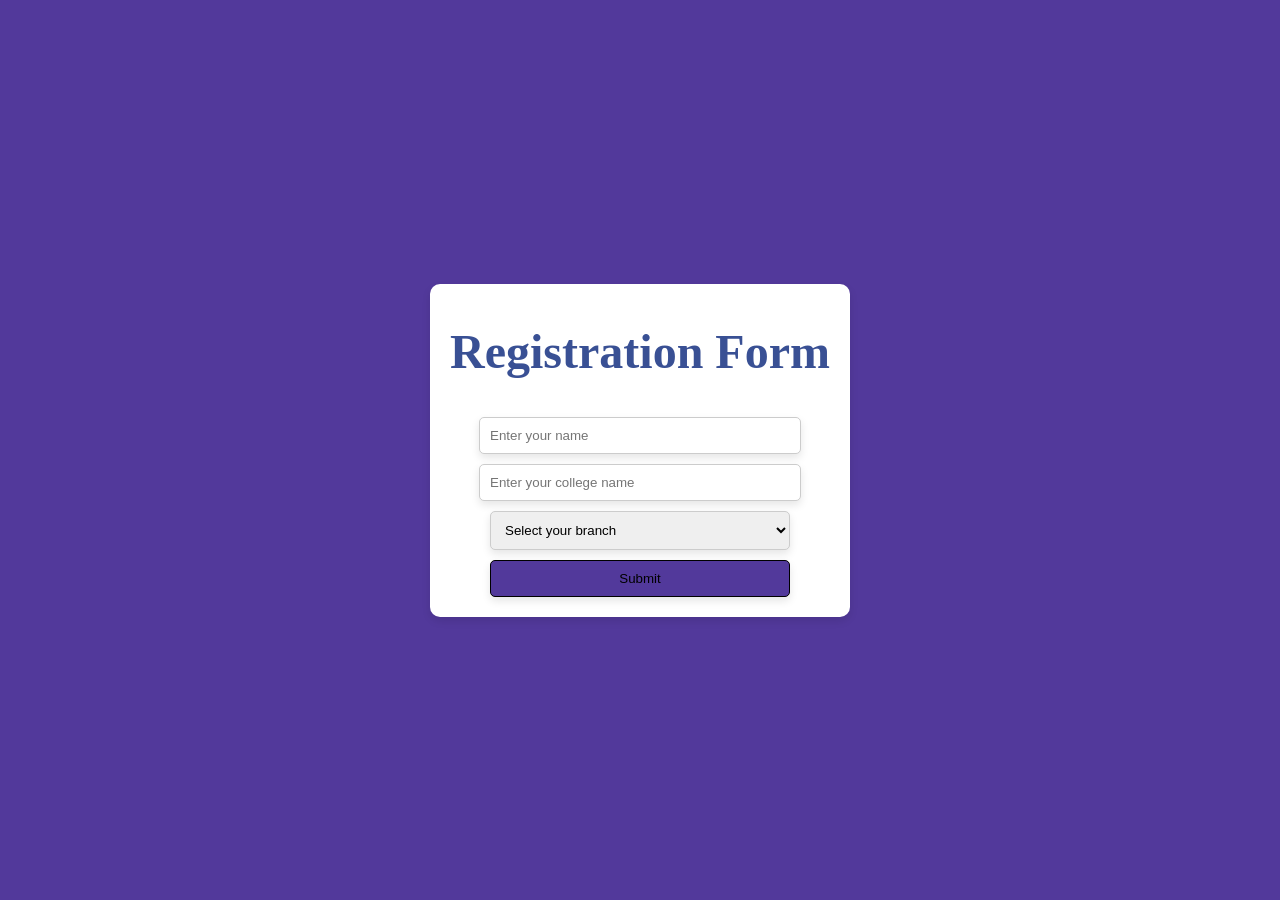
<file: 25ESKCA026/Day7/index.html>
<!DOCTYPE html>
<html lang="en">
<head>
    <meta charset="UTF-8">
    <meta name="viewport" content="width=device-width, initial-scale=1.0">
    <title>registration form</title>
    <link rel="stylesheet" href="style.css">
</head>
<body>
   <div class="container">
    <form action="registration.php" method="POST">
        
        <div class="details">
          <h1>Registration Form</h1>  
<br>
            <!-- Form details go here -->
             <input type="text" name="name" id="txtname" placeholder="Enter your name" required>
             <input type="text" name="college" id="clg" placeholder="Enter your college name" required>
        
            
                <select name="branch" id="branch" required>
                    <option value="">Select your branch</option>
                    <option value="CSE">CSE</option>
                    <option value="ECE">ECE</option>
                    <option value="EEE">EEE</option>
                    <option value="MECH">MECH</option>
                </select>
                <button type="submit" name="submit">Submit</button>
            </div>
    </form>
   </div> 
</body>
</html>
</file>
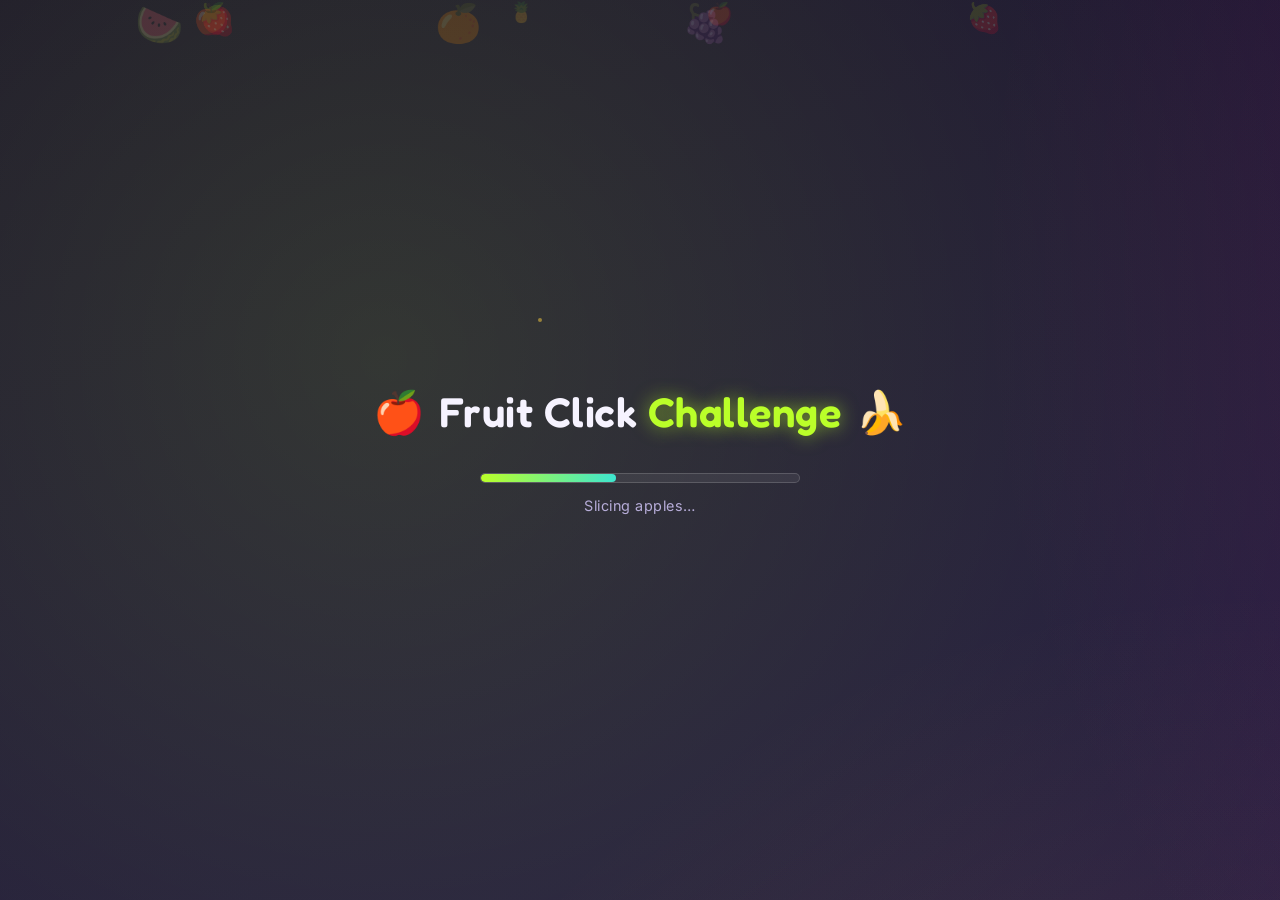
<file: 25ESKCA026/Day4/Fruit game/index.html>
<!DOCTYPE html>
<html lang="en">
<head>
<meta charset="UTF-8">
<meta name="viewport" content="width=device-width, initial-scale=1.0, maximum-scale=1.0, user-scalable=no, viewport-fit=cover">
<title>Fruit Click Challenge</title>
<link rel="preconnect" href="https://fonts.googleapis.com">
<link rel="preconnect" href="https://fonts.gstatic.com" crossorigin>
<link href="https://fonts.googleapis.com/css2?family=Fredoka:wght@400;500;600;700&family=Inter:wght@400;500;600;700;800&display=swap" rel="stylesheet">
<link rel="stylesheet" href="style.css">
</head>
<body>

<!-- ================= BACKGROUND LAYERS ================= -->
<div class="bg-gradient" id="bgGradient"></div>
<div class="bg-fruits" id="bgFruits"></div>
<div class="bg-particles" id="bgParticles"></div>

<!-- ================= APP ROOT ================= -->
<div id="app">

  <!-- ============ 1. SPLASH SCREEN ============ -->
  <section class="screen splash-screen active" id="screen-splash">
    <div class="splash-content">
      <div class="splash-logo">
        <span class="fruit-emoji spin-slow">🍎</span>
        <h1 class="logo-title">Fruit Click <span class="accent">Challenge</span></h1>
        <span class="fruit-emoji spin-slow-rev">🍌</span>
      </div>
      <div class="loader-track">
        <div class="loader-bar" id="loaderBar"></div>
      </div>
      <p class="loader-label" id="loaderLabel">Loading juicy goodness…</p>
    </div>
  </section>

  <!-- ============ 2. HOME MENU ============ -->
  <section class="screen home-screen" id="screen-home">
    <div class="floating-fruits-layer" id="homeFloatingFruits"></div>
    <div class="home-content">
      <div class="game-logo-wrap">
        <h1 class="game-logo">
          <span class="logo-line1">FRUIT CLICK</span>
          <span class="logo-line2">CHALLENGE</span>
        </h1>
        <div class="logo-underglow"></div>
      </div>

      <div class="home-stats">
        <div class="chip">🏆 Best: <span id="homeHighScore">0</span></div>
        <div class="chip" id="homeDifficultyChip">🎯 Medium</div>
      </div>

      <nav class="menu-buttons">
        <button class="btn btn-primary btn-lg ripple" data-nav="game" data-action="play">
          <span class="btn-icon">▶</span> Play
        </button>
        <button class="btn btn-secondary ripple" data-nav="settings">
          <span class="btn-icon">⚙</span> Settings
        </button>
        <button class="btn btn-secondary ripple" data-nav="leaderboard">
          <span class="btn-icon">🏆</span> Leaderboard
        </button>
        <button class="btn btn-secondary ripple" data-nav="howto">
          <span class="btn-icon">❔</span> How to Play
        </button>
      </nav>

      <button class="icon-btn mute-toggle ripple" id="homeMuteBtn" title="Mute">🔊</button>
    </div>
  </section>

  <!-- ============ 3. SETTINGS ============ -->
  <section class="screen settings-screen" id="screen-settings">
    <div class="panel">
      <header class="panel-header">
        <button class="icon-btn back-btn ripple" data-nav="home">←</button>
        <h2>Settings</h2>
        <span class="panel-header-spacer"></span>
      </header>

      <div class="panel-body">
        <div class="setting-group">
          <h3>Timer</h3>
          <div class="option-row" id="timerOptions">
            <button class="option-pill ripple" data-timer="30">30s</button>
            <button class="option-pill ripple" data-timer="60">60s</button>
            <button class="option-pill ripple" data-timer="90">90s</button>
            <button class="option-pill ripple" data-timer="custom">Custom</button>
          </div>
          <div class="custom-timer-wrap hidden" id="customTimerWrap">
            <input type="range" min="10" max="180" value="45" id="customTimerRange">
            <span id="customTimerVal">45s</span>
          </div>
        </div>

        <div class="setting-group">
          <h3>Difficulty</h3>
          <div class="option-row" id="difficultyOptions">
            <button class="option-pill ripple" data-difficulty="easy">Easy</button>
            <button class="option-pill ripple" data-difficulty="medium">Medium</button>
            <button class="option-pill ripple" data-difficulty="hard">Hard</button>
            <button class="option-pill ripple" data-difficulty="insane">Insane</button>
          </div>
        </div>

        <div class="setting-group">
          <h3>Theme</h3>
          <div class="option-row" id="themeOptions">
            <button class="option-pill ripple" data-theme="dark">🌙 Dark</button>
            <button class="option-pill ripple" data-theme="light">☀ Light</button>
          </div>
        </div>

        <div class="setting-group">
          <h3>Audio & Display</h3>
          <div class="toggle-row">
            <span>Music</span>
            <label class="switch">
              <input type="checkbox" id="musicToggle" checked>
              <span class="slider"></span>
            </label>
          </div>
          <div class="toggle-row">
            <span>Sound Effects</span>
            <label class="switch">
              <input type="checkbox" id="sfxToggle" checked>
              <span class="slider"></span>
            </label>
          </div>
          <div class="toggle-row">
            <span>Fullscreen</span>
            <label class="switch">
              <input type="checkbox" id="fullscreenToggle">
              <span class="slider"></span>
            </label>
          </div>
        </div>

        <button class="btn btn-primary ripple" id="saveSettingsBtn">Save Settings</button>
      </div>
    </div>
  </section>

  <!-- ============ 4. HOW TO PLAY ============ -->
  <section class="screen howto-screen" id="screen-howto">
    <div class="panel">
      <header class="panel-header">
        <button class="icon-btn back-btn ripple" data-nav="home">←</button>
        <h2>How to Play</h2>
        <span class="panel-header-spacer"></span>
      </header>
      <div class="panel-body howto-body">
        <div class="howto-card">
          <span class="howto-emoji">🍎🍌</span>
          <div><h4>Tap the Fruit</h4><p>Click apples and bananas as fast as you can before they vanish. Each hit adds to your score.</p></div>
        </div>
        <div class="howto-card">
          <span class="howto-emoji">✨</span>
          <div><h4>Golden Fruit</h4><p>Golden apples & bananas are worth +10 points. Don't miss them!</p></div>
        </div>
        <div class="howto-card">
          <span class="howto-emoji">💣</span>
          <div><h4>Avoid Bombs</h4><p>Clicking a bomb costs you -5 points and shakes the screen. Steer clear!</p></div>
        </div>
        <div class="howto-card">
          <span class="howto-emoji">🔥</span>
          <div><h4>Build Combos</h4><p>Chain hits without missing to multiply your score up to 4x.</p></div>
        </div>
        <div class="howto-card">
          <span class="howto-emoji">❤️</span>
          <div><h4>Guard Your Lives</h4><p>Letting a fruit disappear costs a life. Lose all 3 and it's game over.</p></div>
        </div>
        <div class="howto-card">
          <span class="howto-emoji">⭐</span>
          <div><h4>Grab Power-ups</h4><p>Double Score, Slow Time, Freeze Timer, Magnet and Extra Life all help you survive longer.</p></div>
        </div>
      </div>
    </div>
  </section>

  <!-- ============ 5. LEADERBOARD ============ -->
  <section class="screen leaderboard-screen" id="screen-leaderboard">
    <div class="panel">
      <header class="panel-header">
        <button class="icon-btn back-btn ripple" data-nav="home">←</button>
        <h2>Leaderboard</h2>
        <button class="icon-btn ripple" id="clearLeaderboardBtn" title="Clear">🗑</button>
      </header>
      <div class="panel-body">
        <ol class="leaderboard-list" id="leaderboardList"></ol>
      </div>
    </div>
  </section>

  <!-- ============ 6. GAMEPLAY ============ -->
  <section class="screen game-screen" id="screen-game">

    <!-- Countdown overlay -->
    <div class="countdown-overlay hidden" id="countdownOverlay">
      <div class="countdown-number" id="countdownNumber">3</div>
    </div>

    <!-- HUD -->
    <div class="hud">
      <div class="hud-top">
        <div class="hud-item timer-item">
          <span class="hud-icon">⏱</span>
          <span id="hudTimer">60</span>
          <svg class="freeze-icon hidden" id="freezeIcon" viewBox="0 0 24 24" width="16" height="16"><text x="0" y="16">❄️</text></svg>
        </div>
        <div class="hud-item">
          <span class="hud-icon">🎯</span>
          <span id="hudDifficulty">Medium</span>
        </div>
        <button class="icon-btn pause-btn ripple" id="pauseBtn">⏸</button>
      </div>

      <div class="hud-mid">
        <div class="score-block">
          <span class="score-label">SCORE</span>
          <span class="score-value" id="hudScore">0</span>
        </div>
        <div class="combo-ring-wrap" id="comboRingWrap">
          <svg class="combo-ring" viewBox="0 0 64 64">
            <circle class="combo-ring-bg" cx="32" cy="32" r="28"></circle>
            <circle class="combo-ring-fg" id="comboRingFg" cx="32" cy="32" r="28"></circle>
          </svg>
          <span class="combo-ring-label" id="comboRingLabel">x1</span>
        </div>
      </div>

      <div class="hud-bottom">
        <div class="hud-item">🍎 <span id="hudApples">0</span></div>
        <div class="hud-item">🍌 <span id="hudBananas">0</span></div>
        <div class="hud-item">🏆 <span id="hudHighScore">0</span></div>
        <div class="hearts" id="heartsRow">
          <span class="heart">❤️</span>
          <span class="heart">❤️</span>
          <span class="heart">❤️</span>
        </div>
      </div>
    </div>

    <div class="combo-toast" id="comboToast"></div>
    <div class="achievement-toast" id="achievementToast"></div>

    <!-- Play field -->
    <div class="play-field" id="playField"></div>
  </section>

  <!-- ============ 7. PAUSE MENU (overlay) ============ -->
  <div class="overlay hidden" id="overlay-pause">
    <div class="overlay-card">
      <h2>Paused</h2>
      <button class="btn btn-primary ripple" id="resumeBtn">▶ Resume</button>
      <button class="btn btn-secondary ripple" id="restartFromPauseBtn">⟲ Restart</button>
      <button class="btn btn-secondary ripple" id="settingsFromPauseBtn">⚙ Settings</button>
      <button class="btn btn-danger ripple" id="quitFromPauseBtn">⏻ Quit to Menu</button>
    </div>
  </div>

  <!-- ============ 8. GAME OVER ============ -->
  <section class="screen gameover-screen" id="screen-gameover">
    <div class="result-card gameover-card">
      <h2 class="result-title">Game Over</h2>
      <p class="result-sub">You ran out of lives!</p>
      <div class="result-score" id="goFinalScore">0</div>
      <div class="stats-grid" id="goStatsGrid"></div>
      <div class="result-buttons">
        <button class="btn btn-primary ripple" data-action="retry">⟲ Play Again</button>
        <button class="btn btn-secondary ripple" data-nav="leaderboard">🏆 Leaderboard</button>
        <button class="btn btn-secondary ripple" data-nav="home">🏠 Home</button>
      </div>
    </div>
  </section>

  <!-- ============ 9. VICTORY SCREEN ============ -->
  <section class="screen victory-screen" id="screen-victory">
    <div class="confetti-layer" id="confettiLayer"></div>
    <div class="result-card victory-card">
      <h2 class="result-title victory-title">🎉 Victory! 🎉</h2>
      <p class="result-sub">Time's up — great run!</p>
      <div class="result-score" id="vFinalScore">0</div>
      <div class="stats-grid" id="vStatsGrid"></div>
      <div class="result-buttons">
        <button class="btn btn-primary ripple" data-action="retry">⟲ Play Again</button>
        <button class="btn btn-secondary ripple" data-nav="leaderboard">🏆 Leaderboard</button>
        <button class="btn btn-secondary ripple" data-nav="home">🏠 Home</button>
      </div>
    </div>
  </section>

</div>

<script src="script.js"></script>
</body>
</html>
</file>
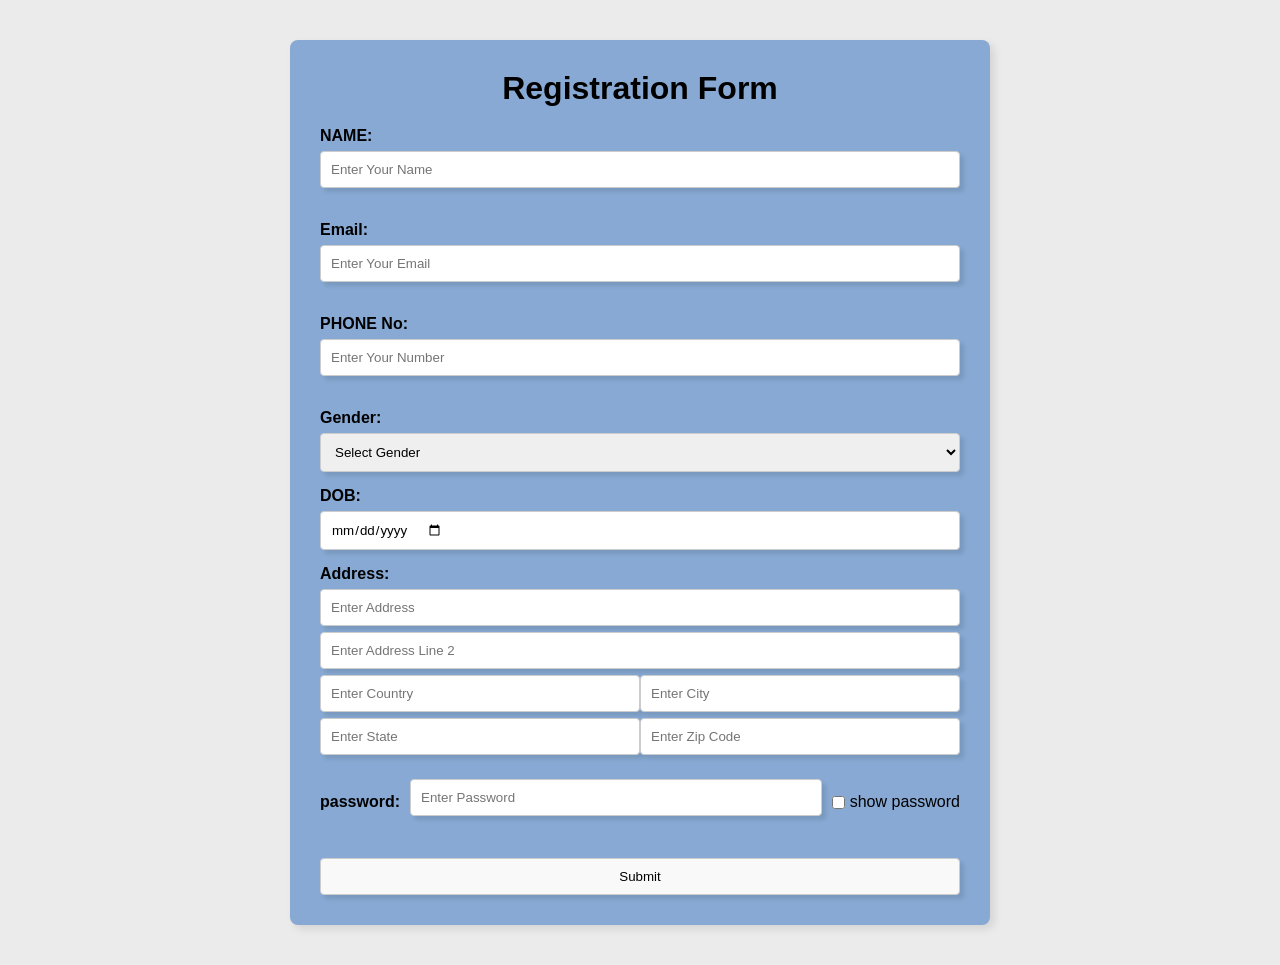
<file: 25ESKCA026/Day2/2registrationForm.html>
<!DOCTYPE html>
<html lang="en">
<head>
    <meta charset="UTF-8">
    <meta name="viewport" content="width=device-width, initial-scale=1.0">
    <meta http-equiv="X-UV-Compatible" contents="ie=edge">
    <title>Document</title>
    <link rel="stylesheet" href="formstyle.css">
</head>
<body>
    <div class="form-container">
    <form>
        <h1>Registration Form</h1>
        <label>
            NAME:
            <input type="text" id="txtName" required placeholder="Enter Your Name"/>
        </label>
        <br>
        <label>
            Email:
            <input type="email" id="txtEmail" required placeholder="Enter Your Email"/>
        </label>
        <br>
        <label>
            PHONE No:
            <input type="text" id="txtPhone" required placeholder="Enter Your Number"/>
        </label>
        <br>
        <div class="Gender">
            <label> Gender:</label>
            <select id="gender" required>
                <option value="">Select Gender</option>
                <option value="male">Male</option>
                <option value="female">Female</option>
                <option value="other">Other</option>
            </select>
        
        
            <label for="dtDOB">DOB:</label>
            <input type="date" id="txtDOB" required placeholder="Enter Date of Birth" />
        </div>
        <div>
        <label> Address:
        </label>
        <input type="text" id="txtAddress" required placeholder="Enter Address" />
        <input type="text" id="txtAddress2" required placeholder="Enter Address Line 2" />
        </div>
      <div class="row">
            <input type="text" id="txtCountry" required placeholder="Enter Country" >
            <input type="text" id="txtCity" required placeholder="Enter City" >
        </div>
        <div class="row">
            <input type="text" id="txtState" required placeholder="Enter State" >
            <input type="text" id="txtZip" required placeholder="Enter Zip Code" >
        </div>
        <br>
           <div class="password-container">
            <label for="pwdpassword">password:</label>
        
        <input type="password" id="pwdpassword" required placeholder="Enter Password">
        <label class="show">
        <input type="checkbox" id="showpassword" onclick="togglePassword()">
        show password
        </label>
        </div>
        <script>
            function togglePassword() {
                var passwordInput = document.getElementById("pwdpassword");
                if (passwordInput.type === "password") {
                    passwordInput.type = "text";
                } else {
                    passwordInput.type = "password";
                }
            }
        </script>

<br>
    
    <br>
    
   <input type="submit" value="Submit" id="Submit">
    </form>
    </div>
    
   

        

    </form>
    
</body>
</html>
</file>
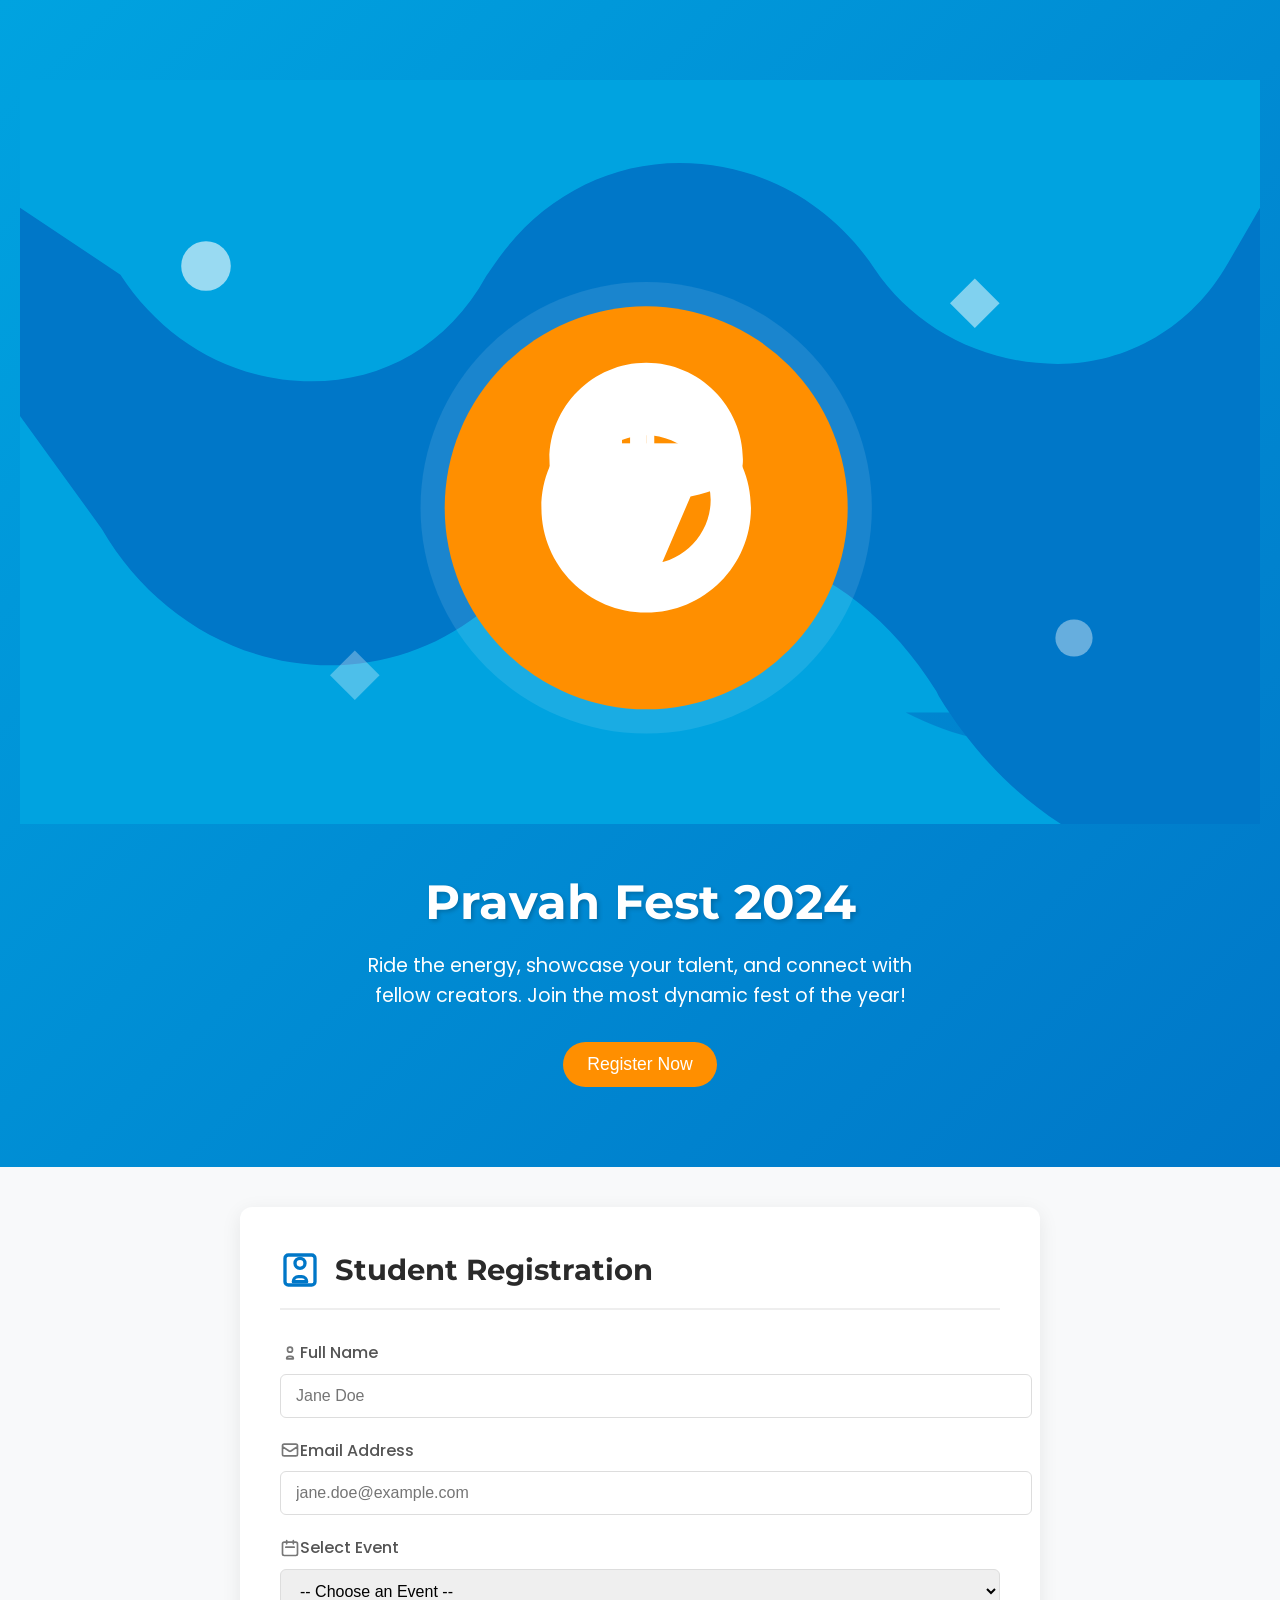
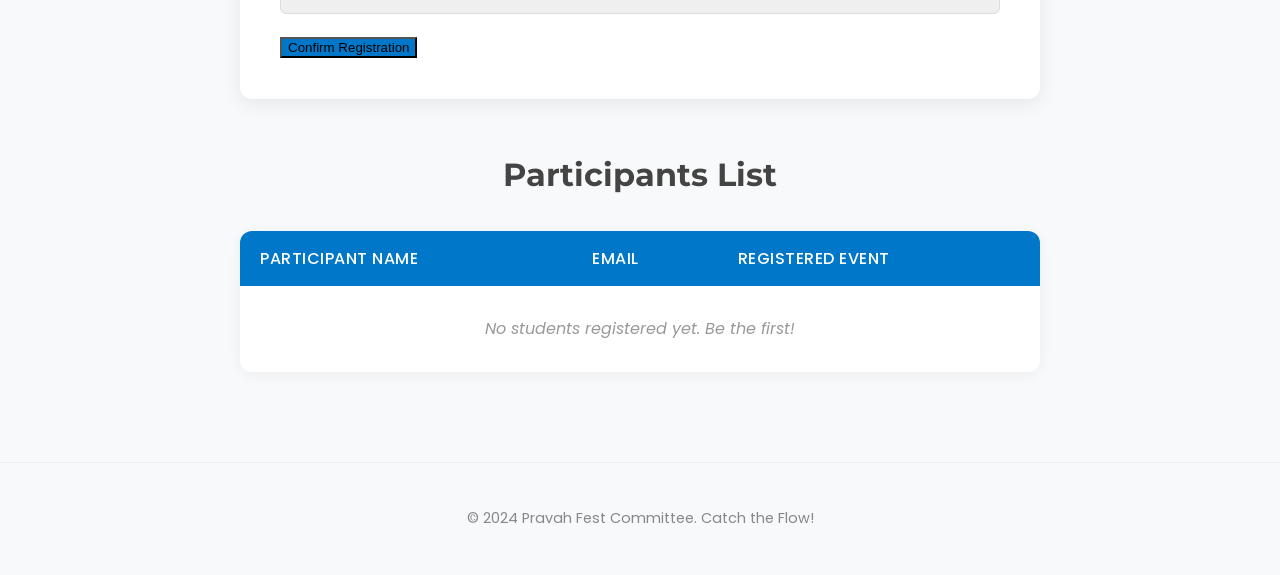
<file: 25ESKCA026/Day5/pravah.html>
<!DOCTYPE html>
<html lang="en">
<head>
    <meta charset="UTF-8">
    <meta name="viewport" content="width=device-width, initial-scale=1.0">
    <title>Pravah Fest Registration - Join the Flow!</title>
    <link rel="preconnect" href="https://fonts.googleapis.com">
    <link rel="preconnect" href="https://fonts.gstatic.com" crossorigin>
    <link href="https://fonts.googleapis.com/css2?family=Montserrat:wght@400;700&family=Poppins:wght@300;500&display=swap" rel="stylesheet">
    <style>
        /* Define Variables for Consistency */
        :root {
            --primary-blue: #00A3E0;
            --secondary-blue: #0077C8;
            --primary-orange: #FF8F00;
            --text-dark: #2A2A2A;
            --bg-light: #F8F9FA;
            --white: #FFFFFF;
        }

        /* --- Global Styles --- */
        body {
            font-family: 'Poppins', sans-serif;
            background-color: var(--bg-light);
            margin: 0;
            padding: 0;
            color: var(--text-dark);
            line-height: 1.6;
        }

        h1, h2, h3 {
            font-family: 'Montserrat', sans-serif;
            font-weight: 700;
        }

        /* --- Hero Section --- */
        .hero {
            background: linear-gradient(135deg, var(--primary-blue), var(--secondary-blue));
            color: var(--white);
            padding: 80px 20px;
            text-align: center;
        }

        .hero img {
            max-width: 450px;
            width: 100%;
            height: auto;
            margin-bottom: 20px;
        }

        .hero h1 {
            font-size: 3rem;
            margin-bottom: 10px;
            text-shadow: 2px 2px 4px rgba(0,0,0,0.2);
        }

        .hero p {
            font-size: 1.2rem;
            max-width: 600px;
            margin: 0 auto 30px auto;
        }

        .hero button {
            background-color: var(--primary-orange);
            color: var(--white);
            padding: 12px 24px;
            border: none;
            border-radius: 30px;
            font-size: 1.1rem;
            font-weight: 500;
            cursor: pointer;
            transition: transform 0.2s, background-color 0.2s;
        }

        .hero button:hover {
            transform: scale(1.05);
            background-color: #E68100; /* Darker Orange */
        }

        /* --- Main Content --- */
        .container {
            max-width: 800px;
            margin: 0 auto;
            padding: 40px 20px;
        }

        /* --- Form Section --- */
        #registration {
            background: var(--white);
            padding: 40px;
            border-radius: 12px;
            box-shadow: 0 5px 20px rgba(0,0,0,0.08);
            margin-bottom: 50px;
        }

        .form-header {
            display: flex;
            align-items: center;
            margin-bottom: 30px;
            border-bottom: 2px solid #EEEEEE;
            padding-bottom: 15px;
        }

        .form-header h2 {
            font-size: 1.8rem;
            margin: 0;
            margin-left: 15px;
        }

        .form-header img {
            width: 40px;
            height: 40px;
        }

        .form-group {
            margin-bottom: 20px;
        }

        .form-group label {
            display: flex;
            align-items: center;
            font-weight: 500;
            margin-bottom: 8px;
            color: #555;
        }

        .form-group label img {
            width: 20px;
            height: 20px;
            margin-right: 10px;
        }

        .form-group input, 
        .form-group select {
            width: 100%;
            padding: 12px 15px;
            border: 1px solid #DDDDDD;
            border-radius: 6px;
            font-size: 1rem;
            transition: border-color 0.2s;
        }

        .form-group input:focus,
        .form-group select:focus {
            outline: none;
            border-color: var(--primary-blue);
        }

        /* --- Table Section --- */
        #registered-students h2 {
            text-align: center;
            font-size: 2rem;
            margin-bottom: 30px;
            color: #444;
        }

        table {
            width: 100%;
            border-collapse: collapse;
            background: var(--white);
            border-radius: 12px;
            overflow: hidden;
            box-shadow: 0 3px 15px rgba(0,0,0,0.05);
        }

        thead {
            background-color: var(--secondary-blue);
            color: var(--white);
        }

        th, td {
            padding: 15px 20px;
            text-align: left;
        }

        th {
            font-weight: 500;
            font-size: 1rem;
            text-transform: uppercase;
            letter-spacing: 0.5px;
        }

        tbody tr {
            border-bottom: 1px solid #EEEEEE;
        }

        tbody tr:last-child {
            border-bottom: none;
        }

        tbody tr:hover {
            background-color: #FBFBFB;
        }

        .no-data {
            text-align: center;
            color: #999;
            font-style: italic;
            padding: 30px;
        }

        /* --- Footer --- */
        footer {
            text-align: center;
            padding: 30px 20px;
            font-size: 0.9rem;
            color: #888;
            border-top: 1px solid #EEEEEE;
            margin-top: 50px;
        }

    </style>
</head>
<body>

    <!-- Hero Section -->
    <header class="hero">
        <!-- SVG Hero Image -->
        <svg version="1.1" id="pravah-hero-svg" xmlns="http://www.w3.org/2000/svg" xmlns:xlink="http://www.w3.org/1999/xlink" x="0px" y="0px"
             viewBox="0 0 1000 600" style="enable-background:new 0 0 1000 600;" xml:space="preserve">
            <style type="text/css">
                .st0{fill:#00A3E0;} .st1{fill:#0077C8;} .st2{fill:#FF8F00;} .st3{fill:#FFFFFF;}
                @keyframes pulse { 0% { opacity: 0.8; } 50% { opacity: 1; } 100% { opacity: 0.8; } }
                .st0 { animation: pulse 4s infinite ease-in-out; }
                .st1 { animation: pulse 5s infinite ease-in-out; }
            </style>
            <!-- Background Currents -->
            <path class="st0" d="M0,0v600h1000V0H0z M934,510c-33,18-72,27-111,27c-94,0-176-57-228-142l-2-4C545,313,472,271,390,271
                c-59,0-114,19-160,53l-6,5c-35,27-77,41-120,41c-77,0-146-44-184-110L0,227v283h1000V271L934,510z"/>
            <path class="st1" d="M1000,103l-26,45c-29,51-81,81-137,81c-60,0-116-29-148-77c-36-54-94-85-157-85c-60,0-114,30-149,81l-7,10
                C345,214,293,243,235,243c-62,0-119-32-154-86L0,103v168l66,91c38,66,107,110,184,110c43,0,85-14,120-41l6-5
                c46-34,101-53,160-53c82,0,155,42,203,120l2,4c52,85,134,142,228,142c39,0,78-9,111-27l66-239V103z"/>
            <!-- Central Dynamic Illustration -->
            <g transform="translate(180, 150) scale(0.65)">
                <circle class="st3" cx="500" cy="300" r="280" opacity="0.1"/>
                <circle class="st2" cx="500" cy="300" r="250"/>
                <path class="st3" d="M620,240c0-66-54-120-120-120S380,174,380,240c0,16,3,32,9,46l49,114c6,14,19,23,34,23
                    s28-9,34-23l49-114C617,272,620,256,620,240z"/>
                <g transform="translate(420, 160)">
                    <rect class="st2" x="10" y="30" width="30" height="30"/>
                    <rect class="st2" x="50" y="30" width="30" height="30"/>
                    <rect class="st2" x="90" y="30" width="30" height="30"/>
                    <path class="st3" d="M80,10H0v120h80V10z M60,110H20V30h40V110z"/>
                </g>
                <path class="st3" d="M500,430c72,0,130-58,130-130s-58-130-130-130s-130,58-130,130S428,430,500,430z M500,210c44,0,80,36,80,80
                    s-36,80-80,80s-80-36-80-80S456,210,500,210z"/>
            </g>
            <!-- Dynamic Elements/Icons -->
            <circle class="st3" cx="150" cy="150" r="20" opacity="0.6"/>
            <circle class="st3" cx="850" cy="450" r="15" opacity="0.4"/>
            <polygon class="st3" points="750,180 770,160 790,180 770,200" opacity="0.5"/>
            <polygon class="st3" points="250,480 270,460 290,480 270,500" opacity="0.3"/>
        </svg>

        <h1>Pravah Fest 2024</h1>
        <p>Ride the energy, showcase your talent, and connect with fellow creators. Join the most dynamic fest of the year!</p>
        <a href="#registration"><button>Register Now</button></a>
    </header>

    <div class="container">
        
        <!-- Registration Form -->
        <section id="registration">
            <div class="form-header">
                <!-- Registration Icon SVG -->
                <svg width="40" height="40" viewBox="0 0 24 24" fill="none" xmlns="http://www.w3.org/2000/svg">
                    <path d="M12 11C13.6569 11 15 9.65685 15 8C15 6.34315 13.6569 5 12 5C10.3431 5 9 6.34315 9 8C9 9.65685 10.3431 11 12 11Z" stroke="#0077C8" stroke-width="2" stroke-linecap="round" stroke-linejoin="round"/>
                    <path d="M16 19C16 17.3431 14.6569 16 13 16H11C9.34315 16 8 17.3431 8 19M16 19H8" stroke="#0077C8" stroke-width="2" stroke-linecap="round" stroke-linejoin="round"/>
                    <rect x="3" y="3" width="18" height="18" rx="2" stroke="#0077C8" stroke-width="2"/>
                </svg>
                <h2>Student Registration</h2>
            </div>
            <form id="regForm">
                <div class="form-group">
                    <label for="fullName">
                        <!-- User Icon -->
                        <svg width="20" height="20" viewBox="0 0 24 24" fill="none" xmlns="http://www.w3.org/2000/svg"><path d="M12 11C13.6569 11 15 9.65685 15 8C15 6.34315 13.6569 5 12 5C10.3431 5 9 6.34315 9 8C9 9.65685 10.3431 11 12 11Z" stroke="#777" stroke-width="2" stroke-linecap="round" stroke-linejoin="round"/><path d="M16 19C16 17.3431 14.6569 16 13 16H11C9.34315 16 8 17.3431 8 19M16 19H8" stroke="#777" stroke-width="2" stroke-linecap="round" stroke-linejoin="round"/></svg>
                        Full Name
                    </label>
                    <input type="text" id="fullName" required placeholder="Jane Doe">
                </div>
                <div class="form-group">
                    <label for="email">
                        <!-- Email Icon -->
                        <svg width="20" height="20" viewBox="0 0 24 24" fill="none" xmlns="http://www.w3.org/2000/svg"><path d="M3 8L10.89 13.26C11.56 13.71 12.44 13.71 13.11 13.26L21 8M5 19H19C20.1 19 21 18.1 21 17V7C21 5.9 20.1 5 19 5H5C3.9 5 3 5.9 3 7V17C3 18.1 3.9 19 5 19Z" stroke="#777" stroke-width="2" stroke-linecap="round" stroke-linejoin="round"/></svg>
                        Email Address
                    </label>
                    <input type="email" id="email" required placeholder="jane.doe@example.com">
                </div>
                <div class="form-group">
                    <label for="event">
                        <!-- Event Icon -->
                        <svg width="20" height="20" viewBox="0 0 24 24" fill="none" xmlns="http://www.w3.org/2000/svg"><path d="M8 7V3M16 7V3M7 11H17M5 21H19C20.1046 21 21 20.1046 21 19V7C21 5.89543 20.1046 5 19 5H5C3.89543 5 3 5.89543 3 7V19C3 20.1046 3.89543 21 5 21Z" stroke="#777" stroke-width="2" stroke-linecap="round" stroke-linejoin="round"/></svg>
                        Select Event
                    </label>
                    <select id="event" required>
                        <option value="">-- Choose an Event --</option>
                        <option value="Battle of the Bands">Battle of the Bands</option>
                        <option value="Code-a-Thon">Code-a-Thon</option>
                        <option value="Digital Art Showcase">Digital Art Showcase</option>
                        <option value="Dance Fest">Dance Fest</option>
                        <option value="Short Film Festival">Short Film Festival</option>
                    </select>
                </div>
                <button type="submit" style="background-color: var(--secondary-blue);">Confirm Registration</button>
            </form>
        </section>

        <!-- Registered Students Table -->
        <section id="registered-students">
            <h2>Participants List</h2>
            <table>
                <thead>
                    <tr>
                        <th>Participant Name</th>
                        <th>Email</th>
                        <th>Registered Event</th>
                    </tr>
                </thead>
                <tbody id="studentTableBody">
                    <!-- Dynamic Content -->
                </tbody>
            </table>
        </section>

    </div>

    <footer>
        <p>&copy; 2024 Pravah Fest Committee. Catch the Flow!</p>
    </footer>

    <script>
        const regForm = document.getElementById('regForm');
        const studentTableBody = document.getElementById('studentTableBody');

        // Load existing data
        document.addEventListener('DOMContentLoaded', displayStudents);

        // Handle submission
        regForm.addEventListener('submit', function(e) {
            e.preventDefault();

            const name = document.getElementById('fullName').value;
            const email = document.getElementById('email').value;
            const event = document.getElementById('event').value;

            const student = { name, email, event };

            let students = JSON.parse(localStorage.getItem('pravahStudents')) || [];
            students.push(student);
            localStorage.setItem('pravahStudents', JSON.stringify(students));

            regForm.reset();
            displayStudents();
        });

        // Display students
        function displayStudents() {
            let students = JSON.parse(localStorage.getItem('pravahStudents')) || [];
            studentTableBody.innerHTML = '';

            if (students.length === 0) {
                studentTableBody.innerHTML = `<tr><td colspan="3" class="no-data">No students registered yet. Be the first!</td></tr>`;
                return;
            }

            students.forEach(student => {
                const row = document.createElement('tr');
                row.innerHTML = `
                    <td>${student.name}</td>
                    <td>${student.email}</td>
                    <td>${student.event}</td>
                `;
                studentTableBody.appendChild(row);
            });
        }
    </script>
</body>
</html>
</file>
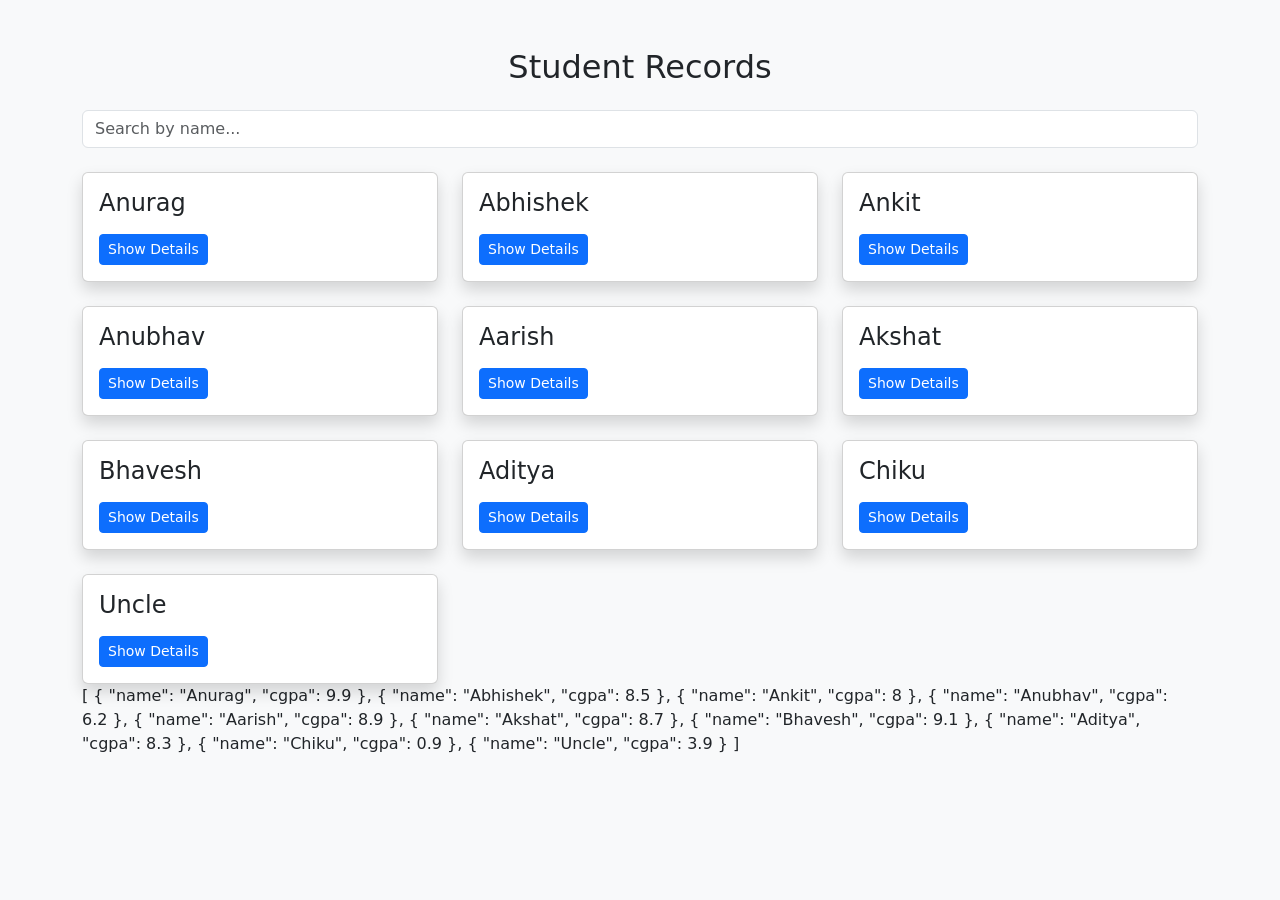
<file: 25ESKCA026/Day6/studentCards.html>
<!DOCTYPE html>
<html lang="en">
<head>
    <meta charset="UTF-8">
    <meta name="viewport" content="width=device-width, initial-scale=1.0">
    <title>Document</title>
    <link href="https://cdn.jsdelivr.net/npm/bootstrap@5.3.7/dist/css/bootstrap.min.css" rel="stylesheet">
    <script src="https://code.jquery.com/jquery-3.7.1.min.js"></script>
</head>
<body class="bg-light">
    <div class="container py-5">
        <h2 class="text-center mb-4">Student Records</h2>
        <input type="text" id="searchInput" class="form-control mb-4" placeholder="Search by name...">
        <div id="container" class="row g-4"></div>
        <div id="json"></div>
    </div>
    <script>
        const students=[
            {name:"Anurag", branch:"CSE", cgpa:9.9},
            {name:"Abhishek", branch:"CSE", cgpa:8.5},
            {name:"Ankit", branch:"CSE", cgpa:8.0},
            {name:"Anubhav", branch:"CSE", cgpa:6.2},
            {name:"Aarish", branch:"CSE", cgpa:8.9},
            {name:"Akshat", branch:"CSE", cgpa:8.7},
            {name:"Bhavesh", branch:"CSE", cgpa:9.1},
            {name:"Aditya", branch:"CSE", cgpa:8.3},
            {name:"Chiku", branch:"CSE", cgpa:0.9},
            {name:"Uncle", branch:"CSE", cgpa:3.9},
        ];
        let html = "";
        for (let i = 0; i < students.length; i++) {
            html += `
                <div class="col-md-4 card-item">
                    <div class="card shadow">
                         <div class="card-body">
                            <h4>${students[i].name}</h4>
                            <button class="btn btn-primary btn-sm mt-2" >
                                Show Details
                            </button>

                             <div class="details mt-3" style="display: none;">
                                <p><strong>Branch:</strong> ${students[i].branch}</p>
                                <p><strong>CGPA:</strong> ${students[i].cgpa}</p>
                            </div>
                         </div>
                     </div>
                 </div>
            `;
        }
        document.getElementById("container").innerHTML=html;
        $(document).on("click", ".btn", function() {
            $(this).siblings(".details").slideToggle();
        });
        $("#searchInput").on("input", function() {
            const searchTerm = $(this).val().toLowerCase();
            $(".card-item").each(function() {
                const name = $(this).find("h4").text().toLowerCase();
                if (name.includes(searchTerm)) {
                    $(this).show();
                } else {
                    $(this).hide();
                }
            });
        });
        document.getElementById("json").innerHTML = JSON.stringify(students,replacer, 2);
        function replacer(key, value) {
            if (key === "branch") {
                return undefined;
            }
            return value;
        }
    </script>


</body>
</html>
</file>
<file: 25ESKCA026/Day7/style.css>
*{
    margin: 0;
    padding: 0;
    align-items: center;
}
h1{
    text-align: center;
    font-size: 3rem;
    color: #395094;
    margin-top: 20px;
}
.container{
    display: flex;
    flex-direction: column;
    justify-content: center;
    align-items: center;
    height:100vh;
    background-color: #52399b;
}
.details{
    display: flex;
    flex-direction: column;
    justify-content: center;
    align-items: center;
    gap: 10px;
   background-color: #fff;
    padding: 20px;
    border-radius: 10px;
    box-shadow: 0 4px 8px rgba(0, 0, 0, 0.1);

}
input,select{
    padding: 10px;
    border: 1px solid #ccc;
    border-radius: 5px;
    width: 300px;
    box-shadow: 0 4px 8px rgba(0, 0, 0, 0.1);
}
button{
    padding: 10px;
    border: 1px solid #000000;
    border-radius: 5px;
    width: 300px;
    background-color: #52399b;
    box-shadow: 0 4px 8px rgba(0, 0, 0, 0.1);
}
</file>
<file: 25ESKCA026/Day4/Fruit game/style.css>
/* =========================================================
   FRUIT CLICK CHALLENGE — STYLES
   Theme: tropical night juice bar — deep plum background,
   lime / mango / watermelon / gold accents, glassmorphism UI.
   ========================================================= */

:root{
  --bg-1: #150c2c;
  --bg-2: #241a49;
  --bg-3: #33205c;
  --lime: #baff29;
  --mango: #ff9f1c;
  --watermelon: #ff477e;
  --gold: #ffd23f;
  --sky: #3ee6d0;
  --text: #f6f3ff;
  --text-dim: #b7add9;
  --glass: rgba(255,255,255,0.07);
  --glass-strong: rgba(255,255,255,0.12);
  --glass-border: rgba(255,255,255,0.16);
  --shadow-color: rgba(10,4,28,0.55);
  --radius-lg: 26px;
  --radius-md: 16px;
  --radius-sm: 10px;
  --font-display: 'Fredoka', sans-serif;
  --font-body: 'Inter', sans-serif;
  color-scheme: dark;
}

body.theme-light{
  --bg-1: #fff3e2;
  --bg-2: #ffe6cf;
  --bg-3: #ffd9c2;
  --text: #2a1c47;
  --text-dim: #6c5c94;
  --glass: rgba(255,255,255,0.55);
  --glass-strong: rgba(255,255,255,0.75);
  --glass-border: rgba(42,28,71,0.12);
  --shadow-color: rgba(120,90,60,0.18);
  color-scheme: light;
}

*{ box-sizing: border-box; margin:0; padding:0; -webkit-tap-highlight-color: transparent; }

html, body{
  height: 100%;
  overflow: hidden;
  overscroll-behavior: none;
  touch-action: manipulation;
}

body{
  font-family: var(--font-body);
  color: var(--text);
  background: var(--bg-1);
  position: relative;
  width: 100vw;
  height: 100vh;
  height: 100dvh;
  user-select: none;
}

button{ font-family: inherit; border:none; background:none; color: inherit; cursor: pointer; }
input{ font-family: inherit; }

/* ================= BACKGROUND ================= */
.bg-gradient{
  position: fixed; inset:0; z-index:0;
  background:
    radial-gradient(circle at 15% 20%, rgba(186,255,41,0.16), transparent 45%),
    radial-gradient(circle at 85% 15%, rgba(255,71,126,0.20), transparent 45%),
    radial-gradient(circle at 50% 90%, rgba(255,159,28,0.16), transparent 50%),
    linear-gradient(160deg, var(--bg-1), var(--bg-2) 55%, var(--bg-3));
  background-size: 200% 200%;
  animation: gradientShift 18s ease-in-out infinite;
}
@keyframes gradientShift{
  0%{ background-position: 0% 0%; }
  50%{ background-position: 100% 60%; }
  100%{ background-position: 0% 0%; }
}

.bg-fruits{ position: fixed; inset:0; z-index:1; overflow:hidden; pointer-events:none; }
.bg-fruits span{
  position:absolute;
  font-size: 2rem;
  opacity: .18;
  filter: blur(0.3px);
  animation: floatUp linear infinite;
}
@keyframes floatUp{
  0%{ transform: translateY(110vh) rotate(0deg); }
  100%{ transform: translateY(-15vh) rotate(360deg); }
}

.bg-particles{ position: fixed; inset:0; z-index:1; pointer-events:none; }
.bg-particles i{
  position:absolute; width:4px; height:4px; border-radius:50%;
  background: var(--gold); opacity:.5;
  animation: drift 9s ease-in-out infinite;
}
@keyframes drift{
  0%,100%{ transform: translate(0,0); opacity:.2;}
  50%{ transform: translate(12px,-18px); opacity:.7;}
}

/* ================= APP / SCREENS ================= */
#app{ position:relative; z-index:2; width:100vw; height:100vh; height:100dvh; }

.screen{
  position:absolute; inset:0;
  display:flex; align-items:center; justify-content:center;
  flex-direction:column;
  opacity:0; pointer-events:none;
  transform: translateX(24px) scale(.98);
  transition: opacity .45s cubic-bezier(.4,0,.2,1), transform .45s cubic-bezier(.4,0,.2,1);
  padding: 20px;
}
.screen.active{
  opacity:1; pointer-events:auto; transform: translateX(0) scale(1);
}
.screen.leaving{
  opacity:0; transform: translateX(-24px) scale(.98);
}

/* ================= SPLASH ================= */
.splash-content{ text-align:center; }
.splash-logo{ display:flex; align-items:center; justify-content:center; gap:14px; margin-bottom: 36px; }
.fruit-emoji{ font-size: 2.6rem; display:inline-block; }
.spin-slow{ animation: spin 4s linear infinite; }
.spin-slow-rev{ animation: spin 4s linear infinite reverse; }
@keyframes spin{ to{ transform: rotate(360deg); } }

.logo-title{
  font-family: var(--font-display);
  font-size: clamp(1.6rem, 5vw, 2.6rem);
  font-weight: 600;
  letter-spacing: .5px;
}
.logo-title .accent{ color: var(--lime); text-shadow: 0 0 18px rgba(186,255,41,0.6); }

.loader-track{
  width: min(320px, 70vw); height: 10px; border-radius: 20px;
  background: var(--glass); border:1px solid var(--glass-border);
  overflow:hidden; margin: 0 auto;
}
.loader-bar{
  height:100%; width:0%; border-radius:20px;
  background: linear-gradient(90deg, var(--lime), var(--sky), var(--mango));
  background-size: 200% 100%;
  animation: barGradient 1.2s linear infinite;
  transition: width .2s ease-out;
}
@keyframes barGradient{ to{ background-position: -200% 0; } }
.loader-label{ margin-top:14px; color: var(--text-dim); font-size:.9rem; letter-spacing:.5px; }

/* ================= HOME ================= */
.floating-fruits-layer{ position:absolute; inset:0; overflow:hidden; pointer-events:none; z-index:0; }
.floating-fruits-layer span{ position:absolute; font-size:1.8rem; animation: bob 5s ease-in-out infinite; opacity:.85; filter: drop-shadow(0 6px 10px rgba(0,0,0,.25)); }
@keyframes bob{ 0%,100%{ transform: translateY(0) rotate(-6deg);} 50%{ transform: translateY(-22px) rotate(6deg);} }

.home-content{ position:relative; z-index:1; display:flex; flex-direction:column; align-items:center; gap: 22px; width:100%; }

.game-logo-wrap{ position:relative; text-align:center; }
.game-logo{ font-family: var(--font-display); line-height:1; }
.logo-line1{
  display:block; font-size: clamp(1.8rem,7vw,3.2rem); font-weight:700; letter-spacing:2px;
  background: linear-gradient(90deg, var(--lime), var(--sky));
  -webkit-background-clip:text; background-clip:text; color:transparent;
}
.logo-line2{
  display:block; font-size: clamp(2.2rem,9vw,4.2rem); font-weight:700; letter-spacing:3px;
  background: linear-gradient(90deg, var(--mango), var(--watermelon), var(--gold));
  -webkit-background-clip:text; background-clip:text; color:transparent;
  filter: drop-shadow(0 0 24px rgba(255,71,126,.35));
}
.logo-underglow{
  position:absolute; left:50%; top:100%; transform: translateX(-50%);
  width:70%; height:24px; background: radial-gradient(ellipse at center, rgba(255,159,28,.45), transparent 70%);
  filter: blur(6px);
}

.home-stats{ display:flex; gap:10px; flex-wrap:wrap; justify-content:center; }
.chip{
  padding:8px 16px; border-radius: 999px; background: var(--glass); border:1px solid var(--glass-border);
  backdrop-filter: blur(10px); font-size:.85rem; color: var(--text-dim); font-weight:600;
}

.menu-buttons{ display:flex; flex-direction:column; gap:12px; width:min(320px,86vw); }

/* ================= BUTTONS ================= */
.btn{
  position:relative; overflow:hidden;
  display:flex; align-items:center; justify-content:center; gap:8px;
  padding: 14px 22px; border-radius: 16px;
  font-family: var(--font-display); font-weight:600; font-size:1rem; letter-spacing:.4px;
  transition: transform .18s ease, box-shadow .18s ease, filter .18s ease;
  will-change: transform;
}
.btn:active{ transform: scale(.96); }
.btn-icon{ font-size:1rem; }

.btn-primary{
  color:#14100a;
  background: linear-gradient(135deg, var(--lime), var(--sky));
  box-shadow: 0 10px 26px rgba(62,230,208,.28), 0 2px 0 rgba(255,255,255,.4) inset;
}
.btn-primary:hover{ transform: translateY(-3px); filter: brightness(1.06); box-shadow: 0 14px 30px rgba(62,230,208,.4); }

.btn-secondary{
  color: var(--text);
  background: var(--glass);
  border:1px solid var(--glass-border);
  backdrop-filter: blur(10px);
}
.btn-secondary:hover{ transform: translateY(-3px); background: var(--glass-strong); }

.btn-danger{
  color:#fff;
  background: linear-gradient(135deg, var(--watermelon), #c22a55);
}
.btn-danger:hover{ transform: translateY(-3px); filter:brightness(1.08); }

.btn-lg{ padding:16px 24px; font-size:1.1rem; }

.icon-btn{
  width:44px; height:44px; border-radius:14px;
  display:flex; align-items:center; justify-content:center;
  background: var(--glass); border:1px solid var(--glass-border); backdrop-filter: blur(10px);
  font-size:1.15rem; transition: transform .15s ease, background .15s ease;
}
.icon-btn:hover{ transform: translateY(-2px) scale(1.04); background: var(--glass-strong); }
.icon-btn:active{ transform: scale(.92); }

.mute-toggle{ position:absolute; top:18px; right:18px; }

/* ripple */
.ripple{ position:relative; }
.ripple-circle{
  position:absolute; border-radius:50%;
  background: rgba(255,255,255,.55);
  transform: scale(0); animation: rippleAnim .6s ease-out forwards;
  pointer-events:none;
}
@keyframes rippleAnim{ to{ transform: scale(2.6); opacity:0; } }

/* ================= PANELS (settings/howto/leaderboard) ================= */
.panel{
  width: min(480px, 92vw);
  max-height: min(640px, 88vh);
  display:flex; flex-direction:column;
  background: var(--glass);
  border:1px solid var(--glass-border);
  backdrop-filter: blur(18px);
  border-radius: var(--radius-lg);
  box-shadow: 0 20px 50px var(--shadow-color);
  overflow:hidden;
}
.panel-header{
  display:flex; align-items:center; justify-content:space-between;
  padding: 16px 18px; border-bottom: 1px solid var(--glass-border);
}
.panel-header h2{ font-family: var(--font-display); font-size:1.2rem; }
.panel-header-spacer{ width:44px; }
.panel-body{ padding: 18px 20px 24px; overflow-y:auto; display:flex; flex-direction:column; gap:20px; }
.panel-body::-webkit-scrollbar{ width:6px; }
.panel-body::-webkit-scrollbar-thumb{ background: var(--glass-strong); border-radius:8px; }

.setting-group h3{ font-family: var(--font-display); font-size:.95rem; margin-bottom:10px; color: var(--text-dim); text-transform:uppercase; letter-spacing:1px; }

.option-row{ display:flex; gap:8px; flex-wrap:wrap; }
.option-pill{
  padding:9px 16px; border-radius: 999px; font-size:.85rem; font-weight:600;
  background: var(--glass); border:1px solid var(--glass-border); color: var(--text-dim);
  transition: all .18s ease;
}
.option-pill:hover{ transform: translateY(-2px); }
.option-pill.selected{
  color:#14100a; background: linear-gradient(135deg, var(--lime), var(--sky));
  box-shadow: 0 6px 16px rgba(62,230,208,.35);
}

.custom-timer-wrap{ display:flex; align-items:center; gap:12px; margin-top:12px; }
.custom-timer-wrap input[type="range"]{ flex:1; accent-color: var(--mango); }
.hidden{ display:none !important; }

.toggle-row{ display:flex; align-items:center; justify-content:space-between; padding:8px 0; font-size:.92rem; }
.switch{ position:relative; width:46px; height:26px; display:inline-block; }
.switch input{ opacity:0; width:0; height:0; }
.slider{
  position:absolute; inset:0; border-radius:999px; cursor:pointer;
  background: var(--glass-strong); border:1px solid var(--glass-border); transition:.2s;
}
.slider::before{
  content:''; position:absolute; width:20px; height:20px; left:3px; top:2px; border-radius:50%;
  background: #fff; transition:.2s; box-shadow: 0 2px 6px rgba(0,0,0,.3);
}
.switch input:checked + .slider{ background: linear-gradient(135deg, var(--lime), var(--sky)); }
.switch input:checked + .slider::before{ transform: translateX(20px); }

/* ================= HOW TO PLAY ================= */
.howto-card{
  display:flex; align-items:center; gap:14px; padding:14px; border-radius: var(--radius-md);
  background: var(--glass); border:1px solid var(--glass-border);
}
.howto-emoji{ font-size:1.8rem; flex-shrink:0; }
.howto-card h4{ font-family: var(--font-display); font-size:.95rem; margin-bottom:2px; }
.howto-card p{ font-size:.82rem; color: var(--text-dim); line-height:1.4; }

/* ================= LEADERBOARD ================= */
.leaderboard-list{ list-style:none; display:flex; flex-direction:column; gap:8px; }
.leaderboard-list li{
  display:flex; align-items:center; gap:12px; padding:12px 14px; border-radius: var(--radius-sm);
  background: var(--glass); border:1px solid var(--glass-border);
}
.leaderboard-list .rank{
  font-family: var(--font-display); font-weight:700; width:28px; text-align:center; color: var(--mango);
}
.leaderboard-list li:nth-child(1) .rank{ color: var(--gold); font-size:1.2rem; }
.leaderboard-list li:nth-child(2) .rank{ color:#dfe3ea; }
.leaderboard-list li:nth-child(3) .rank{ color:#e2a15a; }
.leaderboard-list .lb-info{ flex:1; display:flex; flex-direction:column; }
.leaderboard-list .lb-score{ font-weight:700; }
.leaderboard-list .lb-meta{ font-size:.72rem; color: var(--text-dim); }
.leaderboard-empty{ text-align:center; color: var(--text-dim); padding:30px 0; }

/* ================= GAME SCREEN ================= */
.game-screen{ padding:0; display:block; }
.play-field{
  position:absolute; inset:0; overflow:hidden;
  background: radial-gradient(circle at 50% 0%, rgba(255,255,255,.05), transparent 60%);
}

.hud{
  position:absolute; top:0; left:0; right:0; z-index:5;
  padding: 12px 14px 8px;
  display:flex; flex-direction:column; gap:8px;
  background: linear-gradient(180deg, rgba(10,4,28,.55), transparent);
  pointer-events:none;
}
.hud > *{ pointer-events:auto; }
.hud-top{ display:flex; align-items:center; gap:8px; }
.hud-item{
  display:flex; align-items:center; gap:6px; padding:6px 12px; border-radius: 999px;
  background: var(--glass); border:1px solid var(--glass-border); backdrop-filter: blur(8px);
  font-size:.82rem; font-weight:700;
}
.timer-item{ font-variant-numeric: tabular-nums; }
.timer-item.low-time{ animation: pulseWarn .5s infinite; color: var(--watermelon); }
@keyframes pulseWarn{ 50%{ transform: scale(1.08); } }
.pause-btn{ margin-left:auto; width:38px; height:38px; }

.hud-mid{ display:flex; align-items:center; justify-content:center; gap:14px; position:relative; }
.score-block{ display:flex; flex-direction:column; align-items:center; }
.score-label{ font-size:.65rem; letter-spacing:2px; color: var(--text-dim); }
.score-value{ font-family: var(--font-display); font-size: clamp(1.8rem,6vw,2.6rem); font-weight:700; text-shadow: 0 0 20px rgba(255,159,28,.4); }

.combo-ring-wrap{ position:absolute; right:calc(50% - 130px); width:56px; height:56px; }
.combo-ring{ width:56px; height:56px; transform: rotate(-90deg); }
.combo-ring-bg{ fill:none; stroke: var(--glass-strong); stroke-width:5; }
.combo-ring-fg{
  fill:none; stroke: var(--gold); stroke-width:5; stroke-linecap:round;
  stroke-dasharray: 176; stroke-dashoffset:176; transition: stroke-dashoffset .25s ease;
}
.combo-ring-label{
  position:absolute; inset:0; display:flex; align-items:center; justify-content:center;
  font-family: var(--font-display); font-weight:700; font-size:.9rem;
}
.combo-ring-wrap.glow .combo-ring-fg{ filter: drop-shadow(0 0 8px var(--gold)); }

.hud-bottom{ display:flex; align-items:center; gap:8px; flex-wrap:wrap; justify-content:center; }
.hearts{ display:flex; gap:4px; margin-left:auto; }
.heart{ font-size:1.1rem; transition: transform .3s ease; }
.heart.broken{ animation: heartBreak .5s forwards; }
@keyframes heartBreak{
  0%{ transform: scale(1); opacity:1; }
  40%{ transform: scale(1.3) rotate(-10deg); }
  100%{ transform: scale(0) rotate(20deg); opacity:0; }
}

.combo-toast{
  position:absolute; top:26%; left:50%; transform: translate(-50%,-50%) scale(.6);
  font-family: var(--font-display); font-weight:700; font-size:1.8rem;
  color: var(--gold); text-shadow: 0 0 12px var(--gold), 0 0 30px var(--watermelon);
  opacity:0; z-index:8; pointer-events:none; white-space:nowrap;
}
.combo-toast.show{ animation: comboPop .9s ease-out forwards; }
@keyframes comboPop{
  0%{ opacity:0; transform: translate(-50%,-50%) scale(.4); }
  20%{ opacity:1; transform: translate(-50%,-50%) scale(1.15); }
  35%{ transform: translate(-50%,-50%) scale(1); }
  80%{ opacity:1; }
  100%{ opacity:0; transform: translate(-50%,-70%) scale(1); }
}

.achievement-toast{
  position:absolute; top:14px; left:50%; transform: translate(-50%,-140%);
  display:flex; align-items:center; gap:10px; padding:12px 18px; border-radius:16px;
  background: linear-gradient(135deg, rgba(255,210,63,.95), rgba(255,159,28,.95));
  color:#2a1c00; font-weight:700; font-size:.85rem; z-index:9; box-shadow: 0 10px 26px rgba(0,0,0,.3);
  transition: transform .5s cubic-bezier(.34,1.56,.64,1);
}
.achievement-toast.show{ transform: translate(-50%,0); }

/* fruit / target items */
.target{
  position:absolute; width:64px; height:64px; display:flex; align-items:center; justify-content:center;
  font-size: 2.4rem; cursor:pointer; user-select:none; touch-action: manipulation;
  filter: drop-shadow(0 6px 10px rgba(0,0,0,.35));
  animation: spawnIn .28s cubic-bezier(.34,1.56,.64,1);
  z-index:3;
}
@keyframes spawnIn{
  0%{ transform: scale(0) rotate(-20deg); opacity:0; }
  60%{ transform: scale(1.2) rotate(6deg); opacity:1; }
  100%{ transform: scale(1) rotate(0deg); }
}
.target.pulse{ animation: spawnIn .28s cubic-bezier(.34,1.56,.64,1), floatWiggle 1.6s ease-in-out infinite .28s; }
@keyframes floatWiggle{
  0%,100%{ transform: translateY(0) rotate(-3deg); }
  50%{ transform: translateY(-6px) rotate(3deg); }
}
.target.golden{ filter: drop-shadow(0 0 14px var(--gold)) drop-shadow(0 6px 10px rgba(0,0,0,.35)); }
.target.bomb{ filter: drop-shadow(0 0 10px rgba(255,60,60,.6)) drop-shadow(0 6px 10px rgba(0,0,0,.35)); }
.target.powerup{
  filter: drop-shadow(0 0 16px currentColor) drop-shadow(0 6px 10px rgba(0,0,0,.35));
  animation: spawnIn .28s cubic-bezier(.34,1.56,.64,1), powerupPulse 1s ease-in-out infinite .28s;
}
@keyframes powerupPulse{ 0%,100%{ transform: scale(1);} 50%{ transform: scale(1.15);} }

.target.expiring{ animation: shrinkOut .35s forwards; }
@keyframes shrinkOut{ to{ transform: scale(.3); opacity:0; } }

.target.hit{ animation: hitPop .32s forwards !important; pointer-events:none; }
@keyframes hitPop{
  0%{ transform: scale(1); }
  40%{ transform: scale(1.4); }
  100%{ transform: scale(0); opacity:0; }
}

.floating-score{
  position:absolute; font-family: var(--font-display); font-weight:700; font-size:1.2rem;
  color: var(--lime); pointer-events:none; z-index:6; text-shadow: 0 2px 6px rgba(0,0,0,.5);
  animation: floatScore .8s ease-out forwards;
}
.floating-score.negative{ color: var(--watermelon); }
@keyframes floatScore{
  0%{ transform: translateY(0) scale(.7); opacity:0; }
  20%{ opacity:1; transform: translateY(-6px) scale(1.15); }
  100%{ transform: translateY(-50px) scale(1); opacity:0; }
}

.particle{
  position:absolute; width:8px; height:8px; border-radius:50%; z-index:4; pointer-events:none;
  animation: particleBurst .5s ease-out forwards;
}
@keyframes particleBurst{
  to{ transform: translate(var(--dx), var(--dy)) scale(0); opacity:0; }
}

.explosion-ring{
  position:absolute; width:20px; height:20px; border-radius:50%; z-index:4; pointer-events:none;
  border: 4px solid var(--watermelon);
  animation: explode .5s ease-out forwards;
}
@keyframes explode{ to{ width:160px; height:160px; margin-left:-70px; margin-top:-70px; opacity:0; } }

.screen-shake{ animation: shake .35s; }
@keyframes shake{
  10%,90%{ transform: translate3d(-2px,0,0); }
  20%,80%{ transform: translate3d(4px,0,0); }
  30%,50%,70%{ transform: translate3d(-8px,0,0); }
  40%,60%{ transform: translate3d(8px,0,0); }
}

/* ================= COUNTDOWN ================= */
.countdown-overlay{
  position:absolute; inset:0; z-index:10; display:flex; align-items:center; justify-content:center;
  background: rgba(10,4,28,.65); backdrop-filter: blur(4px);
}
.countdown-number{
  font-family: var(--font-display); font-size: 7rem; font-weight:700; color: var(--gold);
  text-shadow: 0 0 40px var(--mango);
  animation: countPulse .9s ease-out;
}
@keyframes countPulse{
  0%{ transform: scale(.3); opacity:0; }
  30%{ transform: scale(1.2); opacity:1; }
  100%{ transform: scale(1); opacity:1; }
}

/* ================= OVERLAYS (pause) ================= */
.overlay{
  position:fixed; inset:0; z-index:20; display:flex; align-items:center; justify-content:center;
  background: rgba(8,4,20,.6); backdrop-filter: blur(6px);
  opacity:0; transition: opacity .3s ease;
}
.overlay:not(.hidden){ opacity:1; }
.overlay-card{
  width:min(320px,86vw); display:flex; flex-direction:column; gap:12px; text-align:center;
  padding:28px 24px; border-radius: var(--radius-lg);
  background: var(--glass-strong); border:1px solid var(--glass-border); backdrop-filter: blur(20px);
  box-shadow: 0 20px 50px var(--shadow-color);
  transform: translateY(10px) scale(.96); transition: transform .3s cubic-bezier(.34,1.56,.64,1);
}
.overlay:not(.hidden) .overlay-card{ transform: translateY(0) scale(1); }
.overlay-card h2{ font-family: var(--font-display); margin-bottom:6px; }

/* ================= RESULT SCREENS ================= */
.result-card{
  width:min(440px,92vw); max-height:90vh; overflow-y:auto;
  text-align:center; padding:32px 26px;
  background: var(--glass); border:1px solid var(--glass-border); backdrop-filter: blur(18px);
  border-radius: var(--radius-lg); box-shadow: 0 20px 50px var(--shadow-color);
  animation: cardSlideUp .5s cubic-bezier(.34,1.56,.64,1);
}
@keyframes cardSlideUp{
  0%{ transform: translateY(60px); opacity:0; }
  100%{ transform: translateY(0); opacity:1; }
}
.result-title{ font-family: var(--font-display); font-size:1.8rem; margin-bottom:4px; }
.victory-title{ background: linear-gradient(90deg,var(--lime),var(--gold),var(--watermelon)); -webkit-background-clip:text; background-clip:text; color:transparent; }
.result-sub{ color: var(--text-dim); margin-bottom:14px; font-size:.9rem; }
.result-score{
  font-family: var(--font-display); font-size:3rem; font-weight:700; margin:8px 0 18px;
  color: var(--gold); text-shadow: 0 0 24px rgba(255,210,63,.5);
}
.stats-grid{ display:grid; grid-template-columns:1fr 1fr; gap:10px; margin-bottom:22px; }
.stat-box{
  padding:10px; border-radius: var(--radius-sm); background: var(--glass-strong); border:1px solid var(--glass-border);
  display:flex; flex-direction:column; gap:2px;
}
.stat-box .stat-label{ font-size:.68rem; color: var(--text-dim); letter-spacing:.5px; text-transform:uppercase; }
.stat-box .stat-value{ font-weight:700; font-size:1rem; }
.result-buttons{ display:flex; flex-direction:column; gap:10px; }

.confetti-layer{ position:absolute; inset:0; overflow:hidden; pointer-events:none; z-index:0; }
.confetti-piece{
  position:absolute; top:-20px; width:8px; height:14px; opacity:.9;
  animation: confettiFall linear forwards;
}
@keyframes confettiFall{
  to{ transform: translateY(110vh) rotate(720deg); opacity:.2; }
}

/* ================= RESPONSIVE ================= */
@media (max-width: 480px){
  .combo-ring-wrap{ right: 14px; width:46px; height:46px; }
  .combo-ring{ width:46px; height:46px; }
  .target{ width:54px; height:54px; font-size:2rem; }
  .stats-grid{ grid-template-columns:1fr 1fr; }
}
@media (max-height: 560px){
  .hud{ padding:6px 10px 4px; gap:4px; }
  .score-value{ font-size:1.4rem; }
}

/* Reduced motion */
@media (prefers-reduced-motion: reduce){
  *{ animation-duration: .001ms !important; animation-iteration-count:1 !important; transition-duration:.001ms !important; }
}
</file>
<file: 25ESKCA026/Day2/formstyle.css>
*{ 
            margin: 0;
            padding: 0;
            box-sizing: border-box;
            font-family: 'Arial', sans-serif;
        }
        .form-container {
          width:700px;

        }
        input[type="text"], input[type="email"], input[type="password"], input[type="date"], input[type="submit"],select {
            width: 100%;
            padding: 10px;
            margin-top:6px;
            border: 1px solid #ccc;
            border-radius: 4px;
            display: flex;
            box-shadow: 4px 4px 4px rgba(0, 0, 0, 0.1);
        }
        .form-container{
            background:rgb(135, 169, 211);
            width: 700px;
            padding: 30px;
            border-radius: 8px;
            align-items: center;
            justify-content: center;
            box-shadow: 4px 4px 8px rgba(0.1, 0.1, 0.1, 0.1);
        }
        body{
            background-color: #ecebeb;
            display: flex;
            align-items: center;
            justify-content: center;
            box-shadow: 4px 4px 8px rgba(0.1, 0.1, 0.1, 0.1);
          
            padding: 40px;
        }
        label{
            font-weight: bold;
            display: block;
            margin-top: 15px;
        }
        h1{
            text-align: center;
            margin-bottom: 20px;
            
        }
        .row{
            display: flex;
            justify-content: space-between;
        }
        .row div{
            flex:1;
        }
        .gender{
            display: flex;
            gap: 15px;
            margin-top: 5px;
            justify-content: space-between;
        
        }
        .gender div{
            flex:1;
        }
        button[type="submit"]{
           width:100%;
           margin-top: 25px;
           padding: 10px;
           background-color: #6a5acd;
           color:white;
           border:none;
              border-radius: 4px;
              font-size: 16px;
              cursor: pointer;
        }
        button[type="submit"]:hover{
            background-color: #5a4cb0;
        }
        .password-container{
            display: flex;
            align-items: center;
            gap: 10px;
        }
        .password-container input[type="password"], .password-container input[type="text"]{
            flex: 1;
            
        }
        .show{
            display: flex;
            align-items: center;
            gap: 5px;
            font-weight: normal;
        }
        .show input{
            width:auto;
        }
        .dob-container{
            display: flex;
            align-items: center;
            gap: 10px;
        }
        input[type="submit"]{
            background-color: #f9f9f9;
        }
</file>
